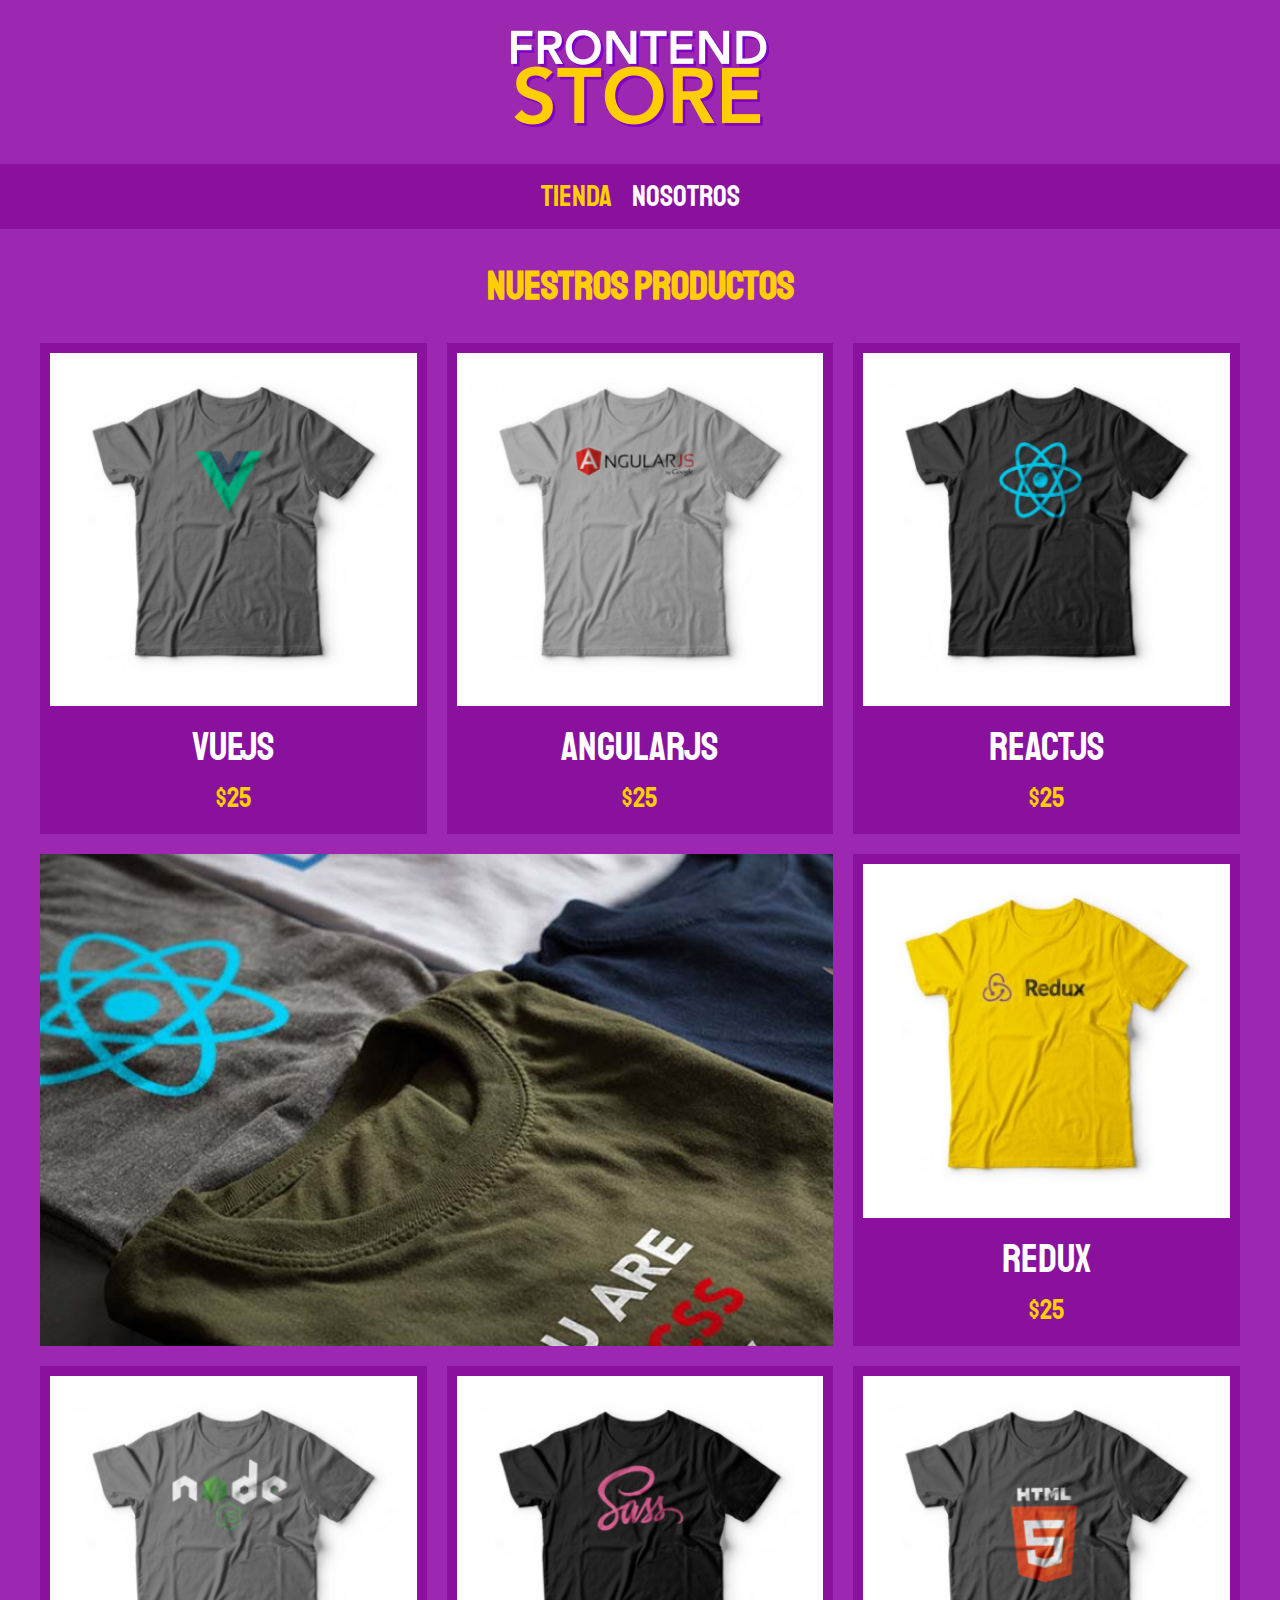
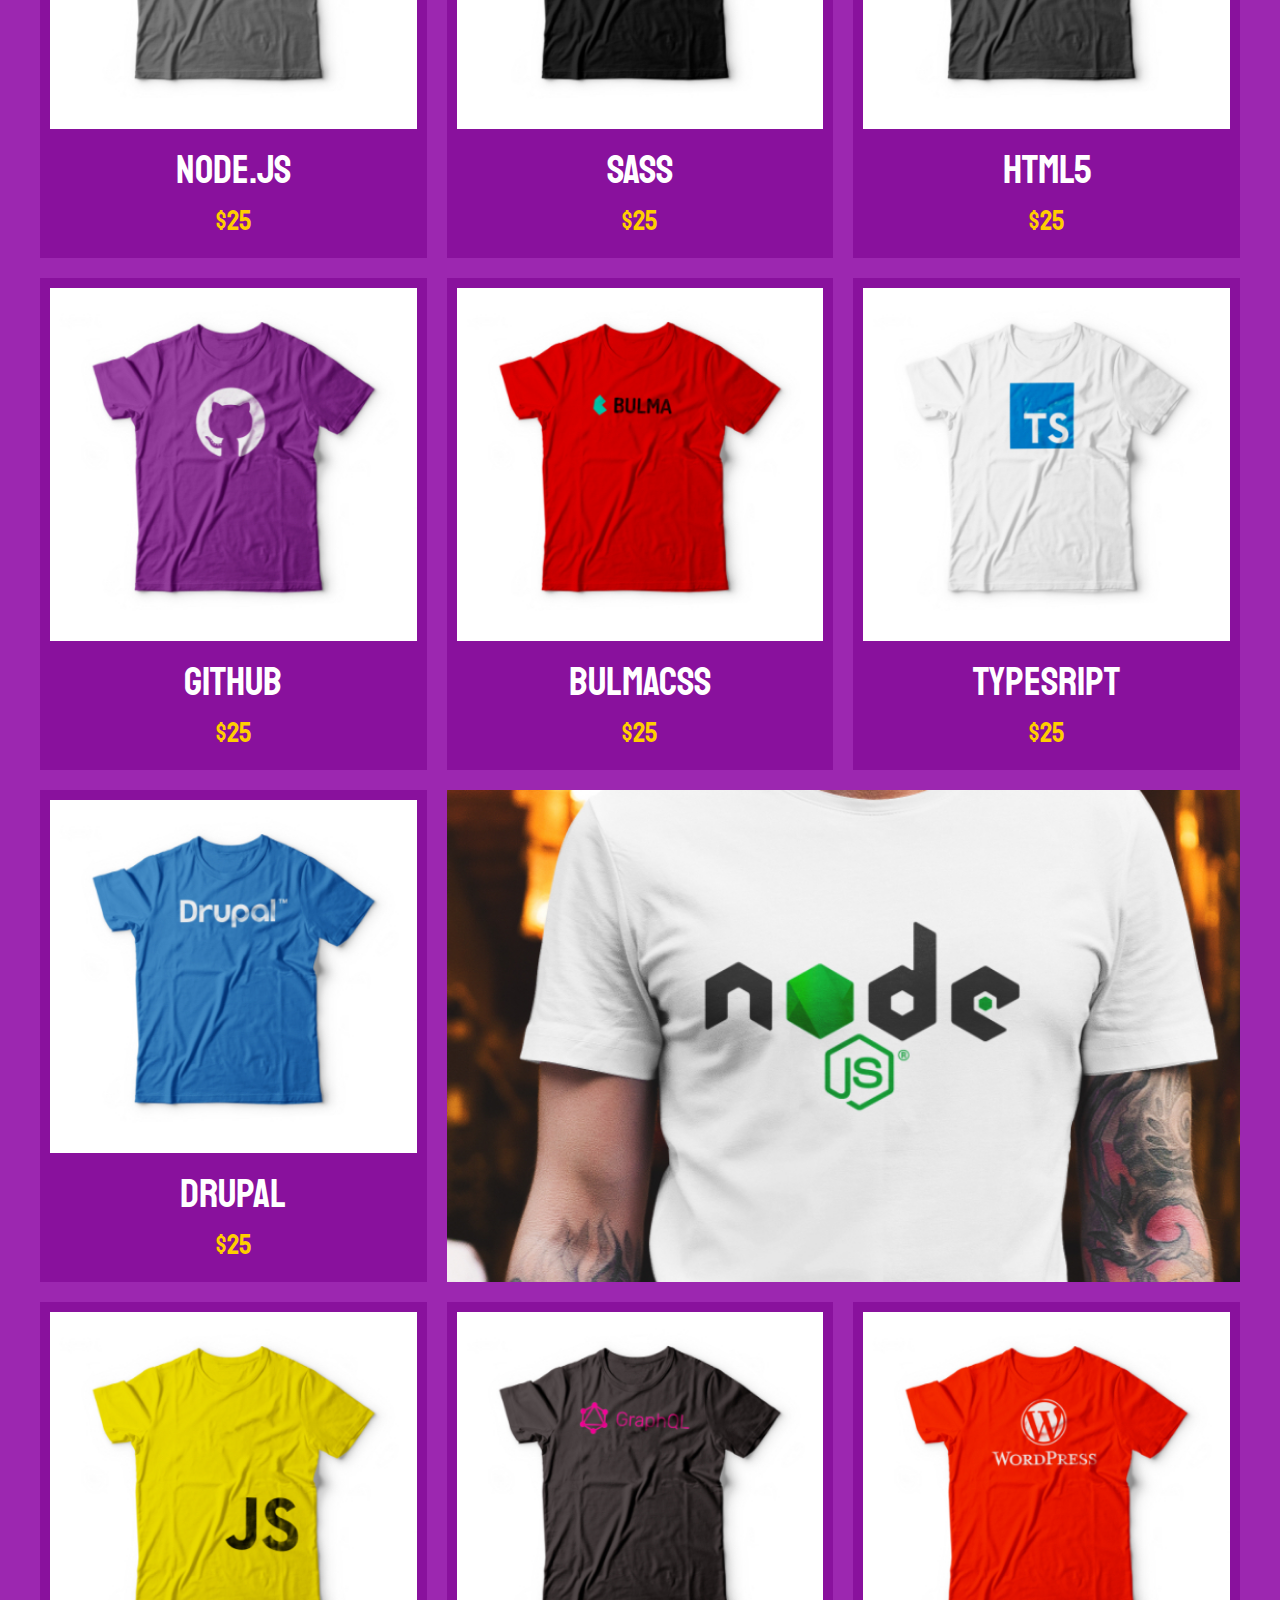
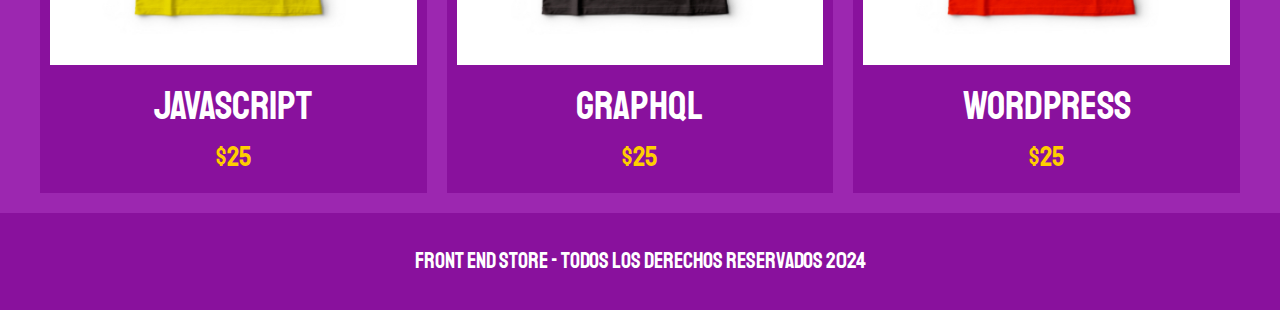
<file: index.html>
<!DOCTYPE html>
<html lang="en">

<head>
    <meta charset="UTF-8">
    <meta name="viewport" content="width=device-width, initial-scale=1.0">

    <link rel="preload" href="css/normalize.css" as="style">
    <link href="css/normalize.css" rel="stylesheet">

    <link rel="preconnect" href="https://fonts.googleapis.com">
    <link rel="preconnect" href="https://fonts.gstatic.com" crossorigin>
    <link href="https://fonts.googleapis.com/css2?family=Krub:wght@400;700&family=Staatliches&display=swap"
        rel="stylesheet">

    <link rel="preload" href="css/style.css" as="style">
    <link href="css/style.css" rel="stylesheet">

    <title>FrontEnd-Store</title>
</head>

<body>

    <header class="header">
        <a href="index.html">
            <img class="header__logo" src="img/logo.png" alt="Logotipo">
        </a>
    </header>

    <nav class="navegacion">
        <a class="navegacion__enlace navegacion__enlace--activo" href="index.html">Tienda</a>
        <a class="navegacion__enlace" href="nosotros.html">Nosotros</a>

    </nav>

    <main class="contenedor">
        <h1>Nuestros Productos</h1>

        <div class="grid"> <!-- Aqui empieza el contenedor .grid-->
            <div class="producto">
                <a href="producto.html">
                    <img class="producto__imagen" src="img/1.jpg" alt="imagen camisa">
                    <div class="producto__informacion">
                        <p class="producto__nombre">VueJS</p>
                        <p class="producto__precio">$25</p>
                    </div>

                </a>
            </div> <!--Aqui termina .producto-->
            <div class="producto">
                <a href="producto.html">
                    <img class="producto__imagen" src="img/2.jpg" alt="imagen camisa">
                    <div class="producto__informacion">
                        <p class="producto__nombre">AngularJS</p>
                        <p class="producto__precio">$25</p>
                    </div>

                </a>
            </div> <!--Aqui termina .producto-->
            <div class="producto">
                <a href="producto.html">
                    <img class="producto__imagen" src="img/3.jpg" alt="imagen camisa">
                    <div class="producto__informacion">
                        <p class="producto__nombre">ReactJS</p>
                        <p class="producto__precio">$25</p>
                    </div>

                </a>
            </div> <!--Aqui termina .producto-->
            <div class="producto">
                <a href="producto.html">
                    <img class="producto__imagen" src="img/4.jpg" alt="imagen camisa">
                    <div class="producto__informacion">
                        <p class="producto__nombre">Redux</p>
                        <p class="producto__precio">$25</p>
                    </div>

                </a>
            </div> <!--Aqui termina .producto-->
            <div class="producto">
                <a href="producto.html">
                    <img class="producto__imagen" src="img/5.jpg" alt="imagen camisa">
                    <div class="producto__informacion">
                        <p class="producto__nombre">Node.JS</p>
                        <p class="producto__precio">$25</p>
                    </div>

                </a>
            </div> <!--Aqui termina .producto-->
            <div class="producto">
                <a href="producto.html">
                    <img class="producto__imagen" src="img/6.jpg" alt="imagen camisa">
                    <div class="producto__informacion">
                        <p class="producto__nombre">SASS</p>
                        <p class="producto__precio">$25</p>
                    </div>

                </a>
            </div> <!--Aqui termina .producto-->
            <div class="producto">
                <a href="producto.html">
                    <img class="producto__imagen" src="img/7.jpg" alt="imagen camisa">
                    <div class="producto__informacion">
                        <p class="producto__nombre">HTML5</p>
                        <p class="producto__precio">$25</p>
                    </div>

                </a>
            </div> <!--Aqui termina .producto-->
            <div class="producto">
                <a href="producto.html">
                    <img class="producto__imagen" src="img/8.jpg" alt="imagen camisa">
                    <div class="producto__informacion">
                        <p class="producto__nombre">Github</p>
                        <p class="producto__precio">$25</p>
                    </div>

                </a>
            </div> <!--Aqui termina .producto-->
            <div class="producto">
                <a href="producto.html">
                    <img class="producto__imagen" src="img/9.jpg" alt="imagen camisa">
                    <div class="producto__informacion">
                        <p class="producto__nombre">BulmaCSS</p>
                        <p class="producto__precio">$25</p>
                    </div>

                </a>
            </div> <!--Aqui termina .producto-->
            <div class="producto">
                <a href="producto.html">
                    <img class="producto__imagen" src="img/10.jpg" alt="imagen camisa">
                    <div class="producto__informacion">
                        <p class="producto__nombre">TypeSript</p>
                        <p class="producto__precio">$25</p>
                    </div>

                </a>
            </div> <!--Aqui termina .producto-->
            <div class="producto">
                <a href="producto.html">
                    <img class="producto__imagen" src="img/11.jpg" alt="imagen camisa">
                    <div class="producto__informacion">
                        <p class="producto__nombre">Drupal</p>
                        <p class="producto__precio">$25</p>
                    </div>

                </a>
            </div> <!--Aqui termina .producto-->
            <div class="producto">
                <a href="producto.html">
                    <img class="producto__imagen" src="img/12.jpg" alt="imagen camisa">
                    <div class="producto__informacion">
                        <p class="producto__nombre">JavaScript</p>
                        <p class="producto__precio">$25</p>
                    </div>

                </a>
            </div> <!--Aqui termina .producto-->
            <div class="producto">
                <a href="producto.html">
                    <img class="producto__imagen" src="img/13.jpg" alt="imagen camisa">
                    <div class="producto__informacion">
                        <p class="producto__nombre">GraphQL</p>
                        <p class="producto__precio">$25</p>
                    </div>

                </a>
            </div> <!--Aqui termina .producto-->
            <div class="producto">
                <a href="producto.html">
                    <img class="producto__imagen" src="img/14.jpg" alt="imagen camisa">
                    <div class="producto__informacion">
                        <p class="producto__nombre">WordPress</p>
                        <p class="producto__precio">$25</p>
                    </div>

                </a>
            </div> <!--Aqui termina .producto-->

            <div class="grafico grafico--camisas"></div>
            <div class="grafico grafico--node"></div>

        </div> <!-- Aqui termina el contenedor .grid -->
    </main>

    <footer class="footer">
        <p class="footer__texto">Front End Store - Todos los derechos reservados 2024</p>
    </footer>




</body> 

</html>
</file>
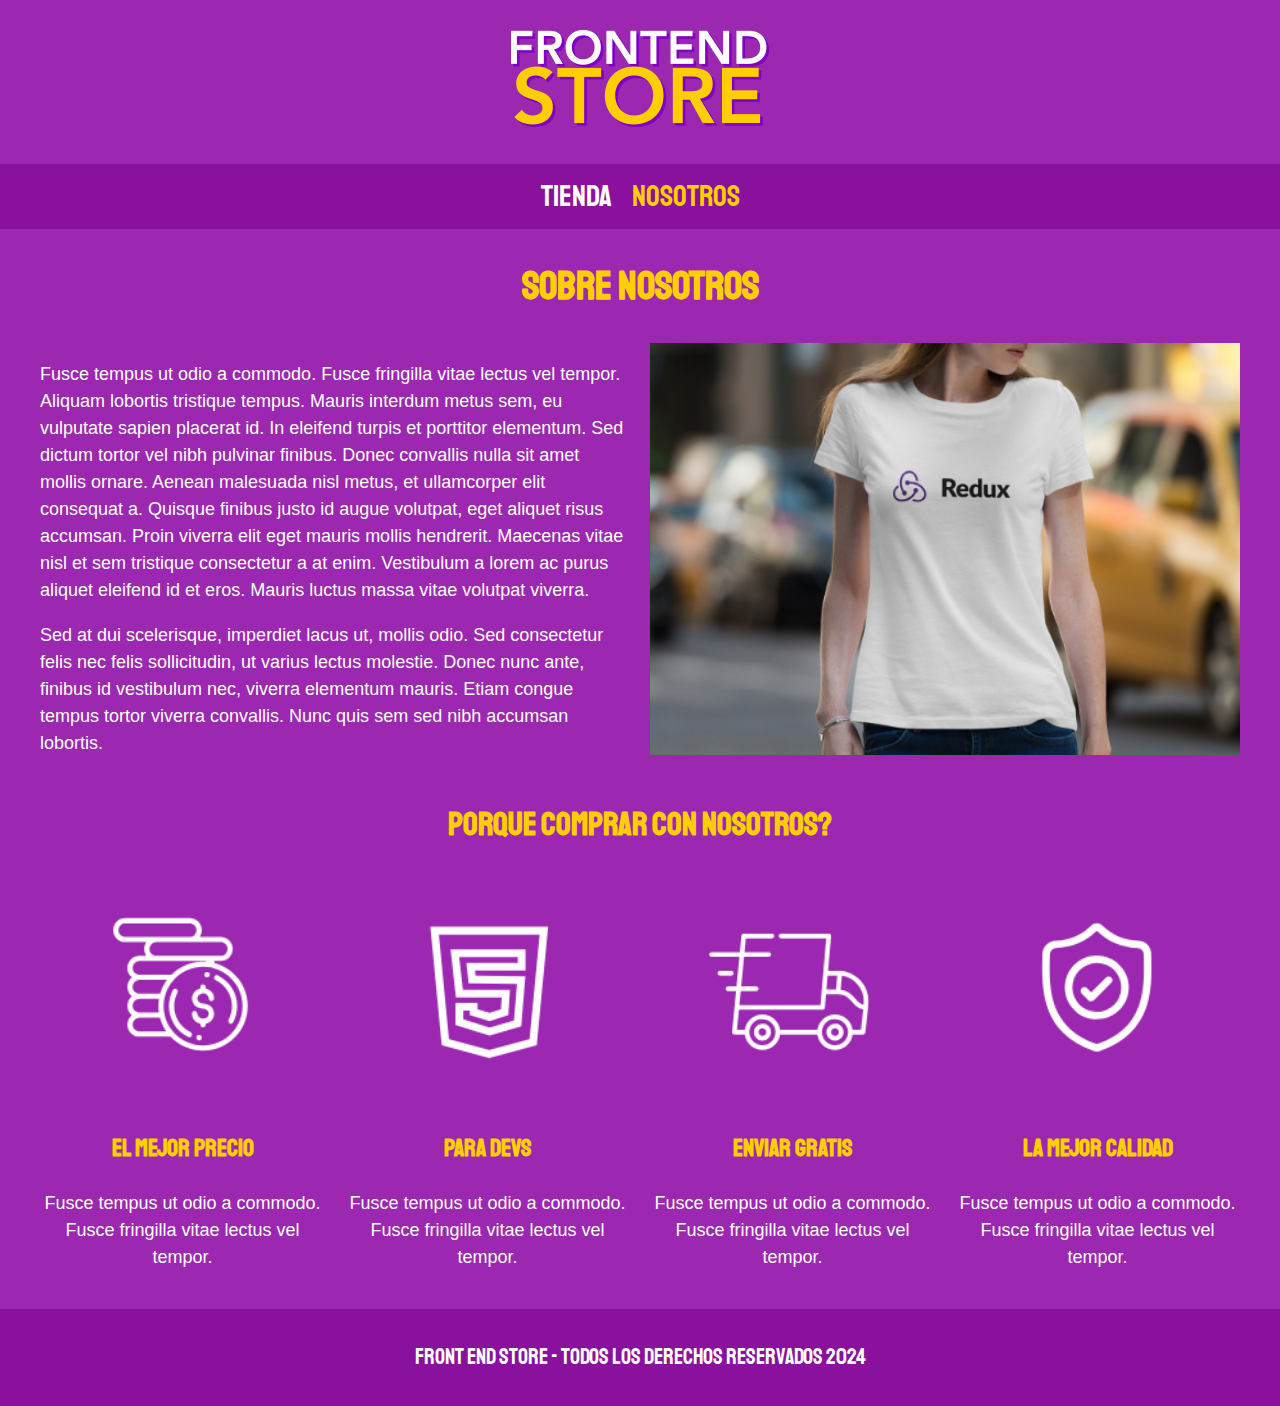
<file: nosotros.html>
<!DOCTYPE html>
<html lang="en">

<head>
    <meta charset="UTF-8">
    <meta name="viewport" content="width=device-width, initial-scale=1.0">

    <link rel="preload" href="css/normalize.css" as="style">
    <link href="css/normalize.css" rel="stylesheet">

    <link rel="preconnect" href="https://fonts.googleapis.com">
    <link rel="preconnect" href="https://fonts.gstatic.com" crossorigin>
    <link href="https://fonts.googleapis.com/css2?family=Krub:wght@400;700&family=Staatliches&display=swap"
        rel="stylesheet">

    <link rel="preload" href="css/style.css" as="style">
    <link href="css/style.css" rel="stylesheet">

    <title>FrontEnd-Store</title>
</head>

<body>

    <header class="header">
        <a href="index.html">
            <img class="header__logo" src="img/logo.png" alt="Logotipo">
        </a>
    </header>

    <nav class="navegacion">
        <a class="navegacion__enlace" href="index.html">Tienda</a>
        <a class="navegacion__enlace navegacion__enlace--activo" href="nosotros.html">Nosotros</a>

    </nav>

    <main class="contenedor">
        <h1> Sobre Nosotros</h1>

        <div class="nosotros">
            <div class="nosotros__contenido">

                <p>Fusce tempus ut odio a commodo. Fusce fringilla vitae lectus vel tempor. Aliquam lobortis tristique
                    tempus. Mauris interdum metus sem, eu vulputate sapien placerat id. In eleifend turpis et porttitor
                    elementum. Sed dictum tortor vel nibh pulvinar finibus. Donec convallis nulla sit amet mollis
                    ornare.
                    Aenean malesuada nisl metus, et ullamcorper elit consequat a. Quisque finibus justo id augue
                    volutpat,
                    eget aliquet risus accumsan. Proin viverra elit eget mauris mollis hendrerit. Maecenas vitae nisl et
                    sem
                    tristique consectetur a at enim. Vestibulum a lorem ac purus aliquet eleifend id et eros. Mauris
                    luctus
                    massa vitae volutpat viverra.</p>

                <p>Sed at dui scelerisque, imperdiet lacus ut, mollis odio. Sed consectetur felis nec felis
                    sollicitudin,
                    ut varius lectus molestie. Donec nunc ante, finibus id vestibulum nec, viverra elementum mauris.
                    Etiam
                    congue tempus tortor viverra convallis. Nunc quis sem sed nibh accumsan lobortis. </p>


            </div>
            <img class="nosotros__imagen" src="img/nosotros.jpg" alt="Imagen nosotros">


        </div>


    </main>

    <section class="contenedor comprar">
        <h2 class="comprar__titulo">Porque Comprar con nosotros?</h2>

        <div class="bloques">
            <div class="bloque">
                <img class="bloque__imagen" src="img/icono_1.png" alt="porque comprar">
                <h3 class="bloque__titulo">El Mejor Precio</h3>
                <p>Fusce tempus ut odio a commodo. Fusce fringilla vitae lectus vel tempor.</p>
            </div> <!--.bloque-->

            <div class="bloque">
                <img class="bloque__imagen" src="img/icono_2.png" alt="por que comprar">
                <h3 class="bloque__titulo">Para Devs</h3>
                <p>Fusce tempus ut odio a commodo. Fusce fringilla vitae lectus vel tempor.</p>
            </div> <!--.bloque-->

            <div class="bloque">
                <img class="bloque__imagen" src="img/icono_3.png" alt="por que comprar">
                <h3 class="bloque__titulo">Enviar Gratis</h3>
                <p>Fusce tempus ut odio a commodo. Fusce fringilla vitae lectus vel tempor.</p>
            </div> <!--.bloque-->

            <div class="bloque">
                <img class="bloque__imagen" src="img/icono_4.png" alt="por que comprar">
                <h3 class="bloque__titulo">La Mejor Calidad</h3>
                <p>Fusce tempus ut odio a commodo. Fusce fringilla vitae lectus vel tempor.</p>
            </div> <!--.bloque-->

            

            

            
        </div> <!-- .bloques-->
    </section>







    <footer class="footer">
        <p class="footer__texto">Front End Store - Todos los derechos reservados 2024</p>
    </footer>




</body>

</html>
</file>
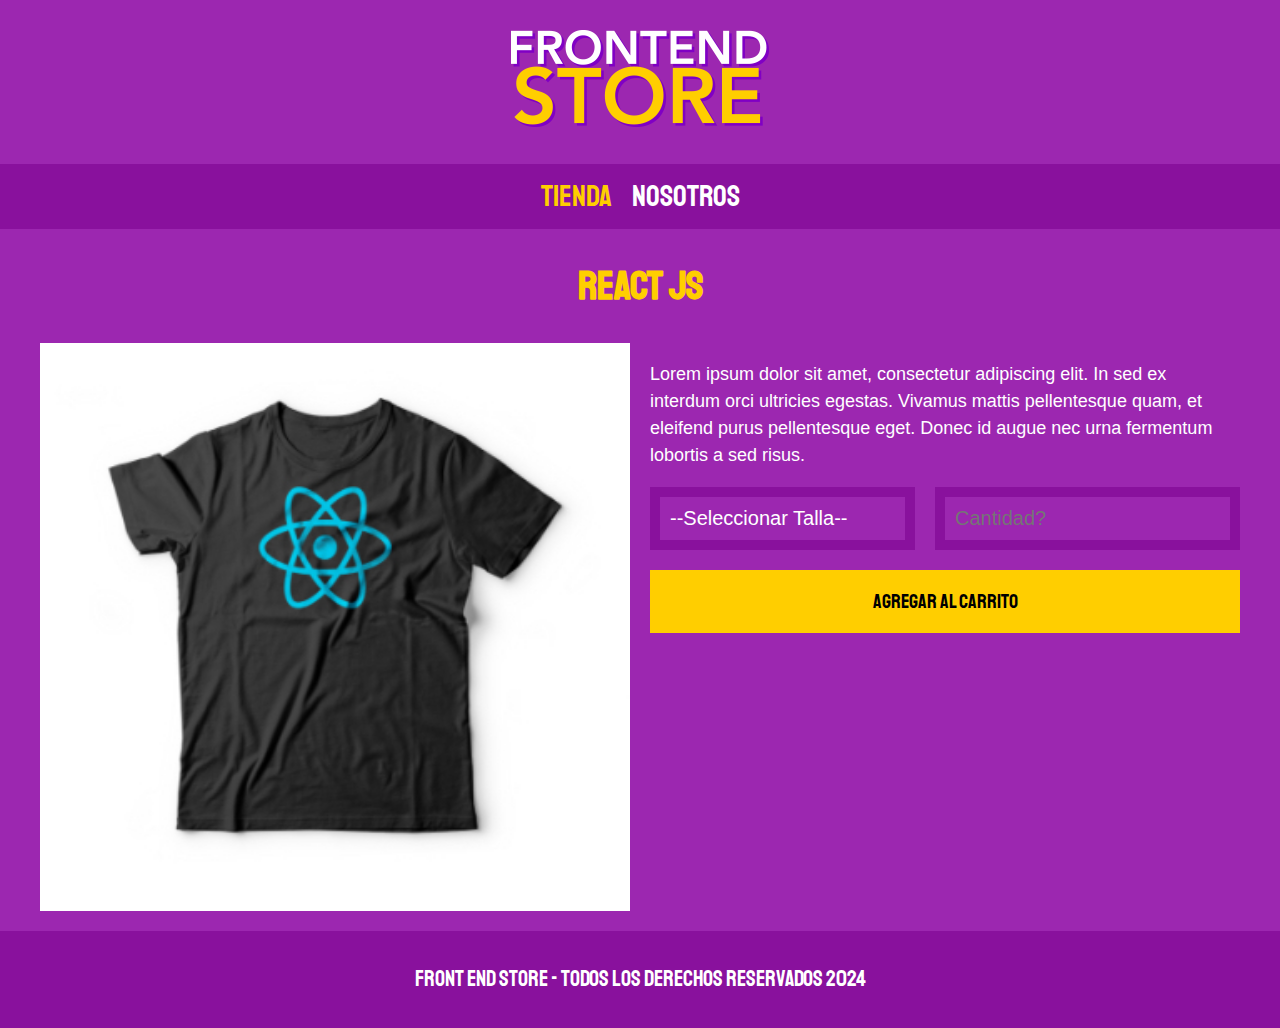
<file: producto.html>
<!DOCTYPE html>
<html lang="en">

<head>
    <meta charset="UTF-8">
    <meta name="viewport" content="width=device-width, initial-scale=1.0">

    <link rel="preload" href="css/normalize.css" as="style">
    <link href="css/normalize.css" rel="stylesheet">

    <link rel="preconnect" href="https://fonts.googleapis.com">
    <link rel="preconnect" href="https://fonts.gstatic.com" crossorigin>
    <link href="https://fonts.googleapis.com/css2?family=Krub:wght@400;700&family=Staatliches&display=swap"
        rel="stylesheet">

    <link rel="preload" href="css/style.css" as="style">
    <link href="css/style.css" rel="stylesheet">

    <title>FrontEnd-Store</title>
</head>

<body>

    <header class="header">
        <a href="index.html">
            <img class="header__logo" src="img/logo.png" alt="Logotipo">
        </a>
    </header>

    <nav class="navegacion">
        <a class="navegacion__enlace navegacion__enlace--activo" href="index.html">Tienda</a>
        <a class="navegacion__enlace" href="nosotros.html">Nosotros</a>

    </nav>

    <main class="contenedor">
        <h1>React JS</h1>
        <div class="camisa">
            <img class="camisa__imagen" src="img/3.jpg" alt="Imagen del producto">

            <div class="camisa__contenido">
                <p>
                    Lorem ipsum dolor sit amet, consectetur adipiscing elit. In sed ex interdum orci ultricies egestas.
                    Vivamus mattis pellentesque quam, et eleifend purus pellentesque eget. Donec id augue nec urna
                    fermentum lobortis a sed risus.
                </p>

                <form class="formulario">
                    <select class="formulario__campo">
                        <option disabled selected>--Seleccionar Talla--</option>
                        <option value="small">S</option>
                        <option value="medium">M</option>
                        <option value="large">L</option>
                    </select>

                    <input class="formulario__campo" type="number" placeholder="Cantidad?" min="1">
                    <input class="formulario__submit" type="submit" value="Agregar al carrito">
                </form>
            </div>
        </div>
    </main>

    <footer class="footer">
        <p class="footer__texto">Front End Store - Todos los derechos reservados 2024</p>
    </footer>




</body>

</html>
</file>
<file: css/style.css>
:root {

    /** Colores **/

    --primario: #9c27b0;
    --primario0scuro: #89119d;
    --secundario: #ffce00;
    --secundario0scuro: rgb(233, 287, 2);
    --blanco: #fff;
    --negro: #000;

    /** Fuente **/

    --fuentePrincipal: "Staatliches", sans-serif;

}

/** Para aplicar un modelo de diseño de caja natural a todos los elementos, pero permitiendo que los componentes cambien **/
html {
    box-sizing: border-box;
    font-size: 62.5%;
}

*,
*:before,
*:after {
    box-sizing: inherit;
}

/** Globales **/

body {
    background-color: var(--primario);
    font-size: 1.6rem;
    line-height: 1.5;
}

p {
    font-size: 1.8rem;
    font-family: Arial, Helvetica, sans-serif;
    color: var(--blanco);
}

a {
    text-decoration: none;
}

img {
   width: 100%;
}

.contenedor {
    max-width: 120rem;
    margin: 0 auto;
}

h1,
h2,
h3 {
    text-align: center;
    color: var(--secundario);
    font-family: var(--fuentePrincipal);
}

h1 {
    font-size: 4rem;
}

h2 {
    font-size: 3.2rem;
}

h3 {
    font-size: 2.4rem;
}

/** Esto es el header **/

.header {
    display: flex;
    justify-content: center;
}

.header__logo {
    margin: 3rem 0;
}

/** Navegacion **/

.navegacion {
    background-color: var(--primario0scuro);
    padding: 1rem 0;
    display: flex;
    justify-content: center;
    gap: 2rem;
    /** Nueva forma de separar **/

}

.navegacion__enlace {
    font-family: var(--fuentePrincipal);
    color: var(--blanco);
    font-size: 3rem;


}

.navegacion__enlace--activo,
.navegacion__enlace:hover {
    color: var(--secundario);
}

/** Grid **/

.grid {
    /** El mejor codigo para una tienda virtual **/
    display: grid;
    grid-template-columns: repeat(2, 1fr);
    gap: 2rem;
}

@media (min-width: 768px) {
    .grid {
        grid-template-columns: repeat(3, 1fr);
    }
}

/** Donde termina **/



/** Productos **/

.producto {
    background-color: var(--primario0scuro);
    padding: 1rem;

}




.producto__nombre {
    font-size: 4rem;

}

.producto__precio {
    font-size: 2.8rem;
    color: var(--secundario);

}

.producto__nombre,
.producto__precio {

    font-family: var(--fuentePrincipal);
    margin: 1rem 0;
    text-align: center;
    line-height: 1.2;
}


/** Graficos **/
.grafico {
    min-height: 30rem;
    background-repeat: no-repeat;
    background-size: cover;
    grid-column: 1 / 3;

}

.grafico--camisas {
    grid-row: 2 / 3;
    background-image: url(../img/grafico1.jpg);

}

.grafico--node {
    background-image: url(../img/grafico2.jpg);
    grid-row: 8 / 9;
}

@media (min-width: 768px) {
    .grafico--node {
        grid-row: 5 / 6;
        grid-column: 2 / 4;
    }


}

/** Nosotros **/

.nosotros {
    display: grid;
    grid-template-rows: repeat(2, auto);

}

@media (min-width: 768px) {
    .nosotros {

        grid-template-columns: repeat(2, 1fr);
        column-gap: 2rem;

    }
}


.nosotros__imagen {
    grid-row: 1 / 2;
    
}

@media (min-width: 768px) {
    .nosotros__imagen {
        grid-column: 2 / 3;
    }
}

/** Bloques **/ 

.bloques{
    display: grid;
    grid-template-columns: repeat(2, 1fr);
    gap: 2rem;
}
@media (min-width: 768px) {
    .bloques{
        grid-template-columns: repeat(4, 1fr);
    }
}
.bloque{
    text-align: center;
}



.bloque_titulo{
    margin: 0;
}

/** Pagina del Producto **/

@media (min-width: 768px) {
    .camisa{
        display: grid;
        grid-template-columns: repeat(2, 1fr);
        column-gap: 2rem;
    }
}

.formulario{
    display: grid;
    grid-template-columns: repeat(2, 1fr);
    gap: 2rem;

}

.formulario__campo{
    border-color: var(--primario0scuro);
    border-width: 1rem;
    border-style: solid;
    background-color: transparent;
    color: var(--blanco);
    font-size: 2rem;
    font-family: Arial, Helvetica, sans-serif;
    padding: 1rem;
    appearance: none;
    
    /** Otra forma **/
    /** border: 1rem solid var(--primario0scuro); **/

}

.formulario__submit{
    background-color: var(--secundario);
    border: none;
    font-size: 2rem;
    font-family: var(--fuentePrincipal);
    padding: 2rem;
    transition: backgroud-color .3 ease;
    grid-column: 1 / 3;

}

.formulario__submit:hover{
    cursor: pointer;
    background-color: var(--secundario0scuro);
}



































.footer {
    background-color: var(--primario0scuro);
    padding: 1rem 0;
    margin-top: 2rem;

}

.footer__texto {
    font-family: var(--fuentePrincipal);
    text-align: center;
    font-size: 2.2rem;


}
</file>
